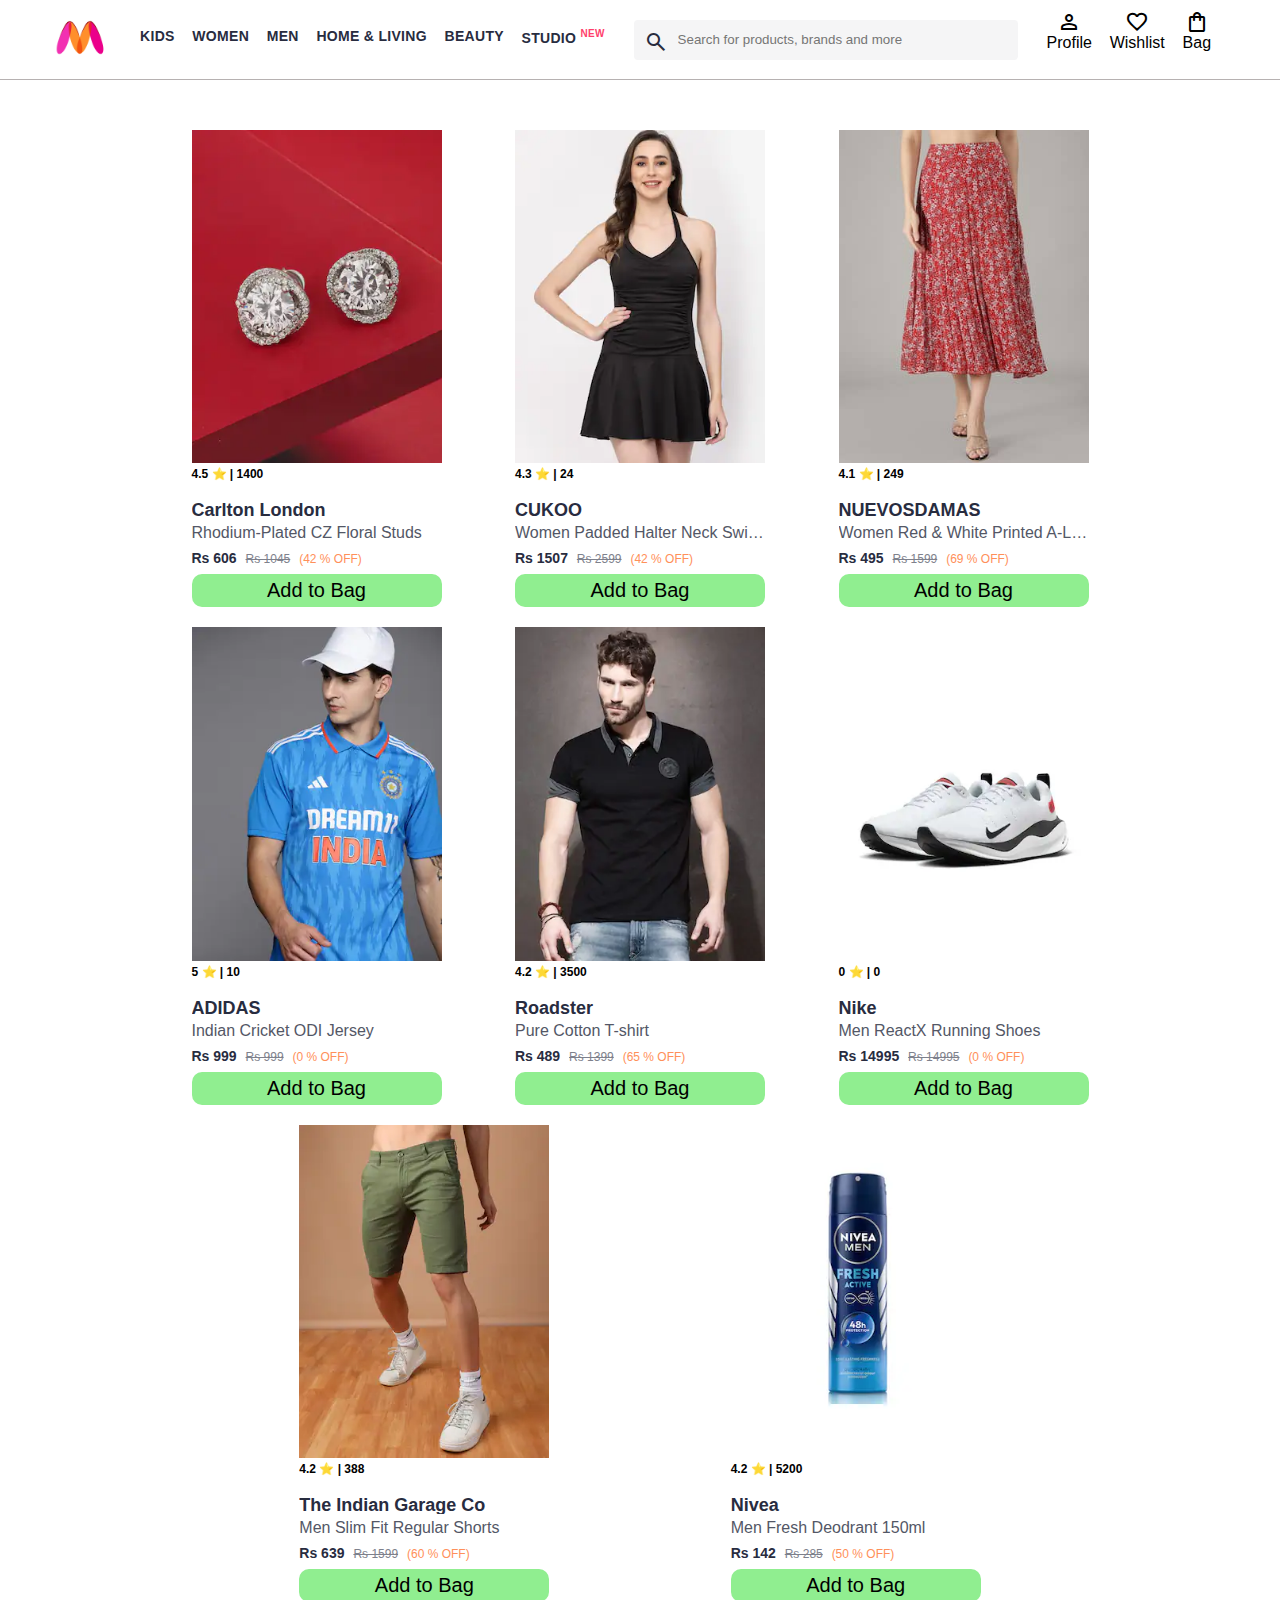
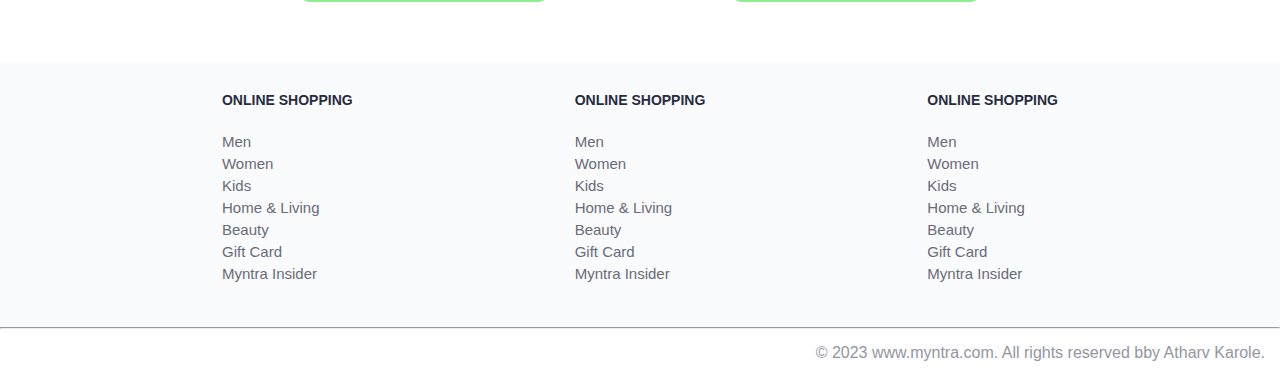
<file: index.html>
<!DOCTYPE html>
<html lang="en">
<head>
    <title>Myntra Functional Clone</title>
    <link rel="stylesheet" href="css/index.css">
    <link rel="stylesheet" href="https://fonts.googleapis.com/css2?family=Material+Symbols+Outlined:opsz,wght,FILL,GRAD@20..48,100..700,0..1,-50..200" />
</head>
<body>
    <header>
        <div class="logo_container">
            <a href="./index.html"><img class="myntra_home" src="images/myntra_logo.webp" alt="Myntra Home"></a>
        </div>
        <nav class="nav_bar">
            <a href="./index.html">Kids</a>
            <a href="./index.html">Women</a>
            <a href="./index.html">Men</a>
            <a href="./index.html">Home & Living</a>
            <a href="./index.html">Beauty</a>
            <a href="./index.html">Studio <sup>New</sup></a>
        </nav>
        <div class="search_bar">
            <span class="material-symbols-outlined search_icon">search</span>
            <input class="search_input" placeholder="Search for products, brands and more">
        </div>
        <div class="action_bar">
            <div class="action_container">
                <span class="material-symbols-outlined action_icon">person</span>
                <span class="action_name">Profile</span>
            </div>

            <div class="action_container">
                <span class="material-symbols-outlined action_icon">favorite</span>
                <span class="action_name">Wishlist</span>
            </div>

            <a class="action_container" href="pages/bag.html">
                <span class="material-symbols-outlined action_icon">shopping_bag</span>
                <span class="action_name">Bag</span>
                <span class="bag-item-count">0</span>
            </a>
        </div>
    </header>
    <main>
        <div class="items-container">
        </div>
    </main>
    <footer>
        <div class="footer_container">
            <div class="footer_column">
                <h3>ONLINE SHOPPING</h3>

                <a href="./index.html">Men</a>
                <a href="./index.html">Women</a>
                <a href="./index.html">Kids</a>
                <a href="./index.html">Home & Living</a>
                <a href="./index.html">Beauty</a>
                <a href="./index.html">Gift Card</a>
                <a href="./index.html">Myntra Insider</a>
            </div>

            <div class="footer_column">
                <h3>ONLINE SHOPPING</h3>

                <a href="./index.html">Men</a>
                <a href="./index.html">Women</a>
                <a href="./index.html">Kids</a>
                <a href="./index.html">Home & Living</a>
                <a href="./index.html">Beauty</a>
                <a href="./index.html">Gift Card</a>
                <a href="./index.html">Myntra Insider</a>
            </div>

            <div class="footer_column">
                <h3>ONLINE SHOPPING</h3>

                <a href="./index.html">Men</a>
                <a href="./index.html">Women</a>
                <a href="./index.html">Kids</a>
                <a href="./index.html">Home & Living</a>
                <a href="./index.html">Beauty</a>
                <a href="./index.html">Gift Card</a>
                <a href="./index.html">Myntra Insider</a>
            </div>
        </div>
        <hr>

        <div class="copyright">
          © 2023 www.myntra.com. All rights reserved bby Atharv Karole.
        </div>
    </footer>
    <script src="data/items.js"></script>
    <script src="scripts/index.js"></script>
</body>
</html>


<!-- Created By Atharv Karole -->
</file>
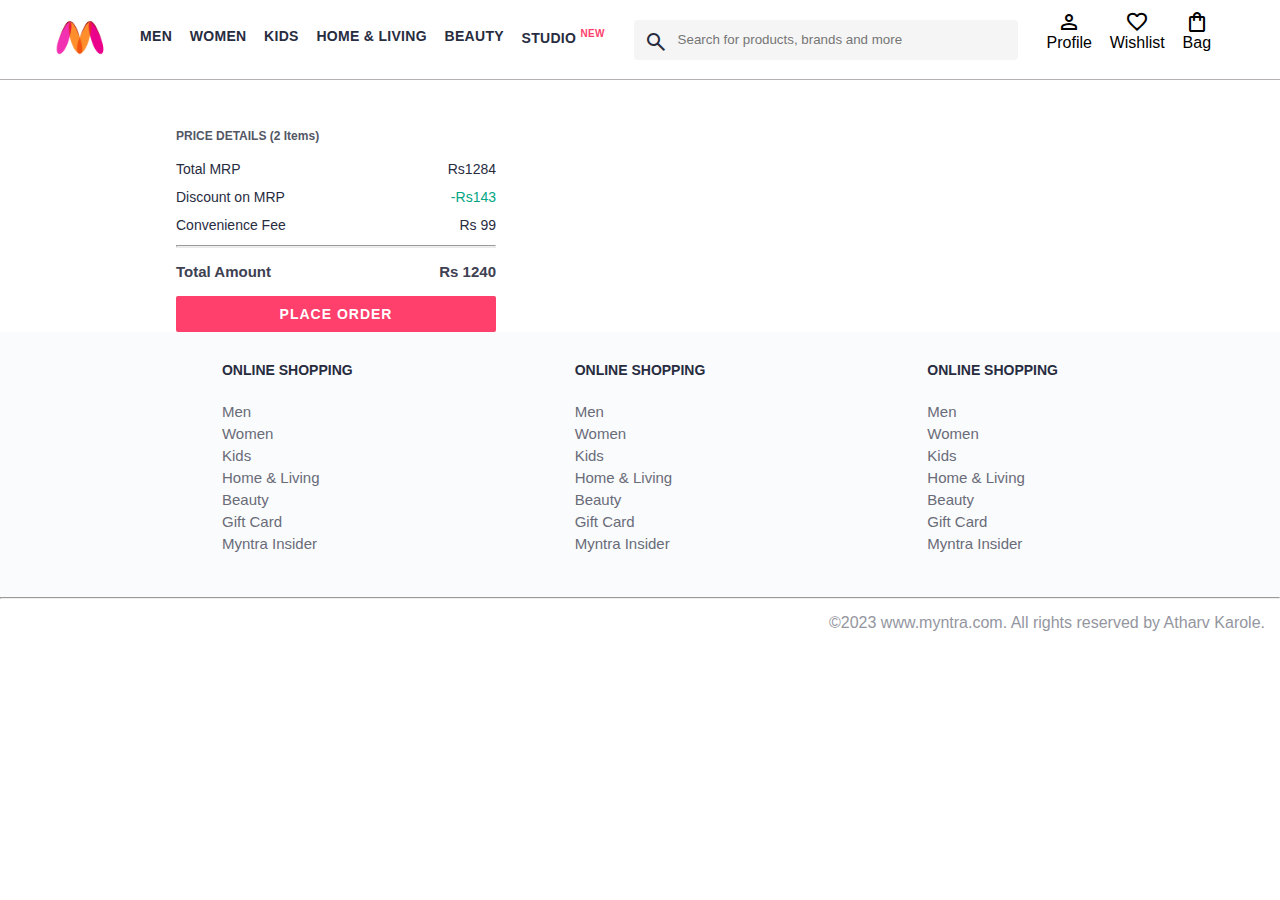
<file: pages/bag.html>
<!DOCTYPE html>
<html lang="en">
<head>
    <title>Myntra Clone</title>
    <link rel="stylesheet" href="../css/index.css">
    <link rel="stylesheet" href="../css/bag.css">
    <link rel="stylesheet" href="https://fonts.googleapis.com/css2?family=Material+Symbols+Outlined:opsz,wght,FILL,GRAD@20..48,100..700,0..1,-50..200" />
</head>
<body>
    <header>
        <div class="logo_container">
            <a href="../index.html"><img class="myntra_home" src="../images/myntra_logo.webp" alt="Myntra Home"></a>
        </div>
        <nav class="nav_bar">
            <a href="../index.html">Men</a>
            <a href="../index.html">Women</a>
            <a href="../index.html">Kids</a>
            <a href="../index.html">Home & Living</a>
            <a href="../index.html">Beauty</a>
            <a href="../index.html">Studio <sup>New</sup></a>
        </nav>
        <div class="search_bar">
            <span class="material-symbols-outlined search_icon">search</span>
            <input class="search_input" placeholder="Search for products, brands and more">
        </div>
        <div class="action_bar">
            <div class="action_container">
                <span class="material-symbols-outlined action_icon">person</span>
                <span class="action_name">Profile</span>
            </div>

            <div class="action_container">
                <span class="material-symbols-outlined action_icon">favorite</span>
                <span class="action_name">Wishlist</span>
            </div>

            <div class="action_container">
                <span class="material-symbols-outlined action_icon">shopping_bag</span>
                <span class="action_name">Bag</span>
                <span class="bag-item-count">0</span>
            </div>
        </div>
    </header>
    <main>
      <div class="bag-page">
        
        <div class="bag-summary">
          <div class="bag-details-container">
            <div class="price-header">PRICE DETAILS (2 Items) </div>
            <div class="price-item">
              <span class="price-item-tag">Total MRP</span>
              <span class="price-item-value">Rs1284</span>
            </div>
            <div class="price-item">
              <span class="price-item-tag">Discount on MRP</span>
              <span class="price-item-value priceDetail-base-discount">-Rs143</span>
            </div>
            <div class="price-item">
              <span class="price-item-tag">Convenience Fee</span>
              <span class="price-item-value">Rs 99</span>
            </div>
            <hr>
            <div class="price-footer">
              <span class="price-item-tag">Total Amount</span>
              <span class="price-item-value">Rs 1240</span>
            </div>
          </div>
          <button class="btn-place-order">
            <div class="css-xjhrni">PLACE ORDER</div>
          </button>
        </div>

      </div>
    </main>
    <footer>
        <div class="footer_container">
            <div class="footer_column">
                <h3>ONLINE SHOPPING</h3>

                <a href="../index.html">Men</a>
                <a href="../index.html">Women</a>
                <a href="../index.html">Kids</a>
                <a href="../index.html">Home & Living</a>
                <a href="../index.html">Beauty</a>
                <a href="../index.html">Gift Card</a>
                <a href="../index.html">Myntra Insider</a>
            </div>

            <div class="footer_column">
                <h3>ONLINE SHOPPING</h3>

                <a href="../index.html">Men</a>
                <a href="../index.html">Women</a>
                <a href="../index.html">Kids</a>
                <a href="../index.html">Home & Living</a>
                <a href="../index.html">Beauty</a>
                <a href="../index.html">Gift Card</a>
                <a href="../index.html">Myntra Insider</a>
            </div>

            <div class="footer_column">
                <h3>ONLINE SHOPPING</h3>

                <a href="../index.html">Men</a>
                <a href="../index.html">Women</a>
                <a href="../index.html">Kids</a>
                <a href="../index.html">Home & Living</a>
                <a href="../index.html">Beauty</a>
                <a href="../index.html">Gift Card</a>
                <a href="../index.html">Myntra Insider</a>
            </div>
        </div>
        <hr>

        <div class="copyright">
            ©2023 www.myntra.com. All rights reserved by Atharv Karole.
        </div>
    </footer>
    <script src="../data/items.js"></script>
    <script src="../scripts/index.js"></script>
    <script src="../scripts/bag.js"></script>
</body>
</html>
</file>
<file: css/index.css>
/***************** Item Page CSS **************************/
/*.action_container {
    text-decoration: none;
}
a.action_container:link {
    color:black;
}
.item-details {
    cursor: pointer;
    width: 250px;
    margin: 10px;
}
.stars {
    font-size: 12px;
    font-weight: 700;
    text-align: left;
}
.company {
    font-size: 18px;
    font-weight: 700;
    line-height: 1;
    color: #282c3f;
    margin-bottom: 6px;
    overflow: hidden;
    text-overflow: ellipsis;
    white-space: nowrap;
    margin-top: 20px;
}
.item-name {
    color: #535766;
    font-size: 16px;
    line-height: 1;
    margin-bottom: 0;
    margin-top: 0;
    overflow: hidden;
    text-overflow: ellipsis;
    white-space: nowrap;
    font-weight: 400;
    display: block;
}
.price-container {
    margin-top: 10px;
}
.current-price {
    font-size: 14px;
    font-weight: 700;
    color: #282c3f;
}
.original-price {
    text-decoration: line-through;
    color: #7e818c;
    font-weight: 400;
    margin-left: 5px;
    font-size: 12px;
}
.discount-percentage {
    color: #ff905a;
    font-weight: 400;
    font-size: 12px;
    margin-left: 5px;
}
.btn-bag {
    background-color: lightgreen;
    border: none;
    padding: 5px 15px;
    border-radius: 10px;
    width: 100%;
    margin-top: 7px;
    font-size: 20px;
    cursor: pointer;
}
.bag-items {
    background-color: #f16565;
    white-space: nowrap;
    text-align: center;
    line-height: 18px;
    padding: 0 6px;
    height: 18px;
    position: relative;
    border-radius: 50%;
    font-size: 12px;
    color: #fff;
    left: 13px;
    top: -44px;
    font-weight: 700;
    cursor: pointer;
}*/

* {
    margin: 0;
    padding: 0;
    font-family: Assistant,-apple-system,BlinkMacSystemFont,Segoe UI,Roboto,Helvetica,Arial,sans-serif;
    box-sizing: border-box;
}
header {
    display: flex;
    background-color: #ffffff;
    height: 80px;
    justify-content: space-between;
    align-items: center;
    border-bottom: 1px solid #b6b1b1;
}
.myntra_home {
    height: 45px;
}
.logo_container {
    margin-left: 4%;
}
.action_bar {
    margin-right: 4%;
}
.nav_bar {
    display: flex;
    min-width: 500px;
    justify-content: space-evenly;
}
.nav_bar a {
    font-size: 14px;
    letter-spacing: .3px;
    color: #282c3f;
    font-weight: 700;
    text-transform: uppercase;
    text-decoration: none;
    padding: 28px 0;
    border-bottom: 5px solid #ffffff;
}
.nav_bar a:hover {
    border-bottom: 4px solid #f54e77;
}

.nav_bar a sup {
    color: #ff3f6c;
    font-size: 10px;
}

.search_bar {
    height: 40px;
    min-width: 200px;
    width: 30%;
    display: flex;
    align-items: center;
}
.search_icon {
    box-sizing: content-box;
    height: 20px;
    padding: 10px;

    background-color: #f5f5f6;
    color: #282c3f;
    font-weight: 300;
    border-radius: 4px 0 0 4px;
}
.search_input {
    color: #696e79;
    background-color: #f5f5f6;
    flex-grow: 1;
    height: 40px;
    border: 0;
    border-radius: 0 4px 4px 0;
}

.action_bar {
    display: flex;
    min-width: 200px;
    justify-content: space-evenly;
}

.action_container {
    display: flex;
    flex-direction: column;
    align-items: center;
}

/* Main section */
.banner_container {
    margin: 40px 0;
}
.banner_image {
    width: 100%;
}

.category_heading {
    text-transform: uppercase;
    color: #3e4152;
    letter-spacing: .15em;
    font-size: 1.8em;
    margin: 50px 0 10px 30px;
    max-height: 5em;
    font-weight: 700;
}

.category-items, .items-container {
    width: 80%;
    margin: 50px 10%;
    display: flex;
    flex-wrap: wrap;
    justify-content: space-evenly;
}

.sale_item {
    width: 250px;
}

.footer_container {
    padding: 30px 0px 40px 0px;
    background: #FAFBFC;
    display: flex;
    justify-content: space-evenly;
}

.footer_column {
    display: flex;
    flex-direction: column;
}

.footer_column h3 {
    color: #282c3f;
    font-size: 14px;
    margin-bottom: 25px;
}

.footer_column a {
    color: #696b79;
    font-size: 15px;
    text-decoration: none;
    padding-bottom: 5px;
}

.copyright {
    color: #94969f;
    text-align: end;
    padding: 15px;
}

.items-container
{
    width: 80%;
    margin-left: 10%;
    margin-top: 40px;
}

.item-container
{
    width: 250px;
    margin: 10px;
}

.item-img
{
    width: 100%;
}

.rating
{
    font-size: 12px;
    font-weight: 700;
}

.company-name
{
    font-size: 18px;
    font-weight: 700;
    line-height: 1;
    color: #282c3f;
    margin-bottom: 6px;
    overflow: hidden;
    text-overflow: ellipsis;
    white-space: nowrap;
    margin-top: 20px;
}

.item-name
{
    color: #535766;
    font-size: 16px;
    line-height: 1;
    margin-bottom: 0;
    margin-top: 0;
    overflow: hidden;
    text-overflow: ellipsis;
    white-space: nowrap;
    font-weight: 400;
    display: block;
}

.price
{
    margin-top: 10px;
    font-size: 14px;
    line-height: 15px;
    color: #282c3f;
    white-space: nowrap;
}

.current-price
{
    font-size: 14px;
    font-weight: 700;
    color: #282c3f;
}

.original-price
{
    text-decoration: line-through;
    color: #7e818c;
    font-weight: 400;
    margin-left: 5px;
    font-size: 12px;
}

.discount
{
    color: #ff905a;
    font-weight: 400;
    font-size: 12px;
    margin-left: 5px;
}

.btn-add-bag
{
    background-color: lightgreen;
    border: none;
    padding: 5px 15px;
    border-radius: 10px;
    width: 100%;
    margin-top: 7px;
    font-size: 20px;
    cursor: pointer;
}

.bag-item-count
{
    background-color: #f16565;
    white-space: nowrap;
    text-align: center;
    line-height: 18px;
    padding: 0 6px;
    height: 18px;
    position: relative;
    border-radius: 50%;
    font-size: 12px;
    color: #fff;
    left: 13px;
    top: -44px;
    font-weight: 700;
    cursor: pointer;
}

.action_container {
    text-decoration: none;
}
a.action_container:link {
    color:black;
}
</file>
<file: css/bag.css>
.bag-items-container {
    display: inline-block;
    width: 64%;
    padding-right: 20px;
    border-right: 1px solid #eaeaec;
    padding-top: 32px;
    color: #282c3f;
    font-size: 13px;
    line-height: 1.42857143;
  }
  
  .bag-page {
    width: 75%;
    margin-left: 12.5%;
  }
  
  .bag-summary {
    vertical-align: top;
    display: inline-block;
    width: 35%;
    padding: 24px 0 0 16px;
    color: #282c3f;
    font-size: 13px;
    line-height: 1.42857143;
  }
  
  .bag-details-container {
    margin-bottom: 16px;
  }
  
  .price-header {
    font-size: 12px;
    font-weight: 700;
    margin: 24px 0 16px;
    color: #535766;
  }
  
  .price-item {
    margin-bottom: 12px;
    line-height: 16px;
    font-size: 14px;
    color: #282c3f;
  }
  
  .price-item-value {
    float: right;
  }
  
  .priceDetail-base-discount {
    color: #03a685;
  }
  
  .price-footer {
    font-weight: 700;
    font-size: 15px;
    padding-top: 16px;
    border-top: 1px solid #eaeaec;
    color: #3e4152;
    line-height: 16px;
  }
  
  .btn-place-order {
    width: 100%;
    letter-spacing: 1px;
    font-size: 14px;
    font-weight: 600;
    border-radius: 2px;
    border-width: 0px;
    padding: 10px 16px;
    background-color: rgb(255, 63, 108);
    color: rgb(255, 255, 255);
    cursor: pointer;
  }
  
  .bag-item-container {
    margin-bottom: 8px;
    background: #fff;
    font-size: 14px;
    border: 1px solid #eaeaec;
    border-radius: 4px;
    position: relative;
    padding: 12px 12px 0;
  }
  
  .item-left-part {
    position: absolute;
    background: rgb(255, 242, 223);
    height: 148px;
    width: 111px;
  }
  
  .item-right-part {
    padding-left: 12px;
    position: relative;
    min-height: 148px;
    margin-left: 111px;
    margin-bottom: 12px;
  }
  
  .bag-item-img {
    width: 100%;
  }
  
  .return-period {
    display: inline-flex;
    font-size: 14px;
    padding-top: 8px;
  }
  
  .return-period-days {
    font-weight: 700;
    margin-right: 4px;
  }
  
  .delivery-details {
    margin-top: 5px;
    color: #282c3f;
    font-size: 12px;
    letter-spacing: -.1px;
    margin-bottom: 8px;
    line-height: 15px;
  }
  
  .delivery-details-days {
    color: #03a685;
  }
  
  .remove-from-cart {
    position: absolute;
    font-size: 25px;
    top: 10px;
    right: 18px;
    width: 14px;
    height: 14px;
    cursor: pointer;
  }
</file>
